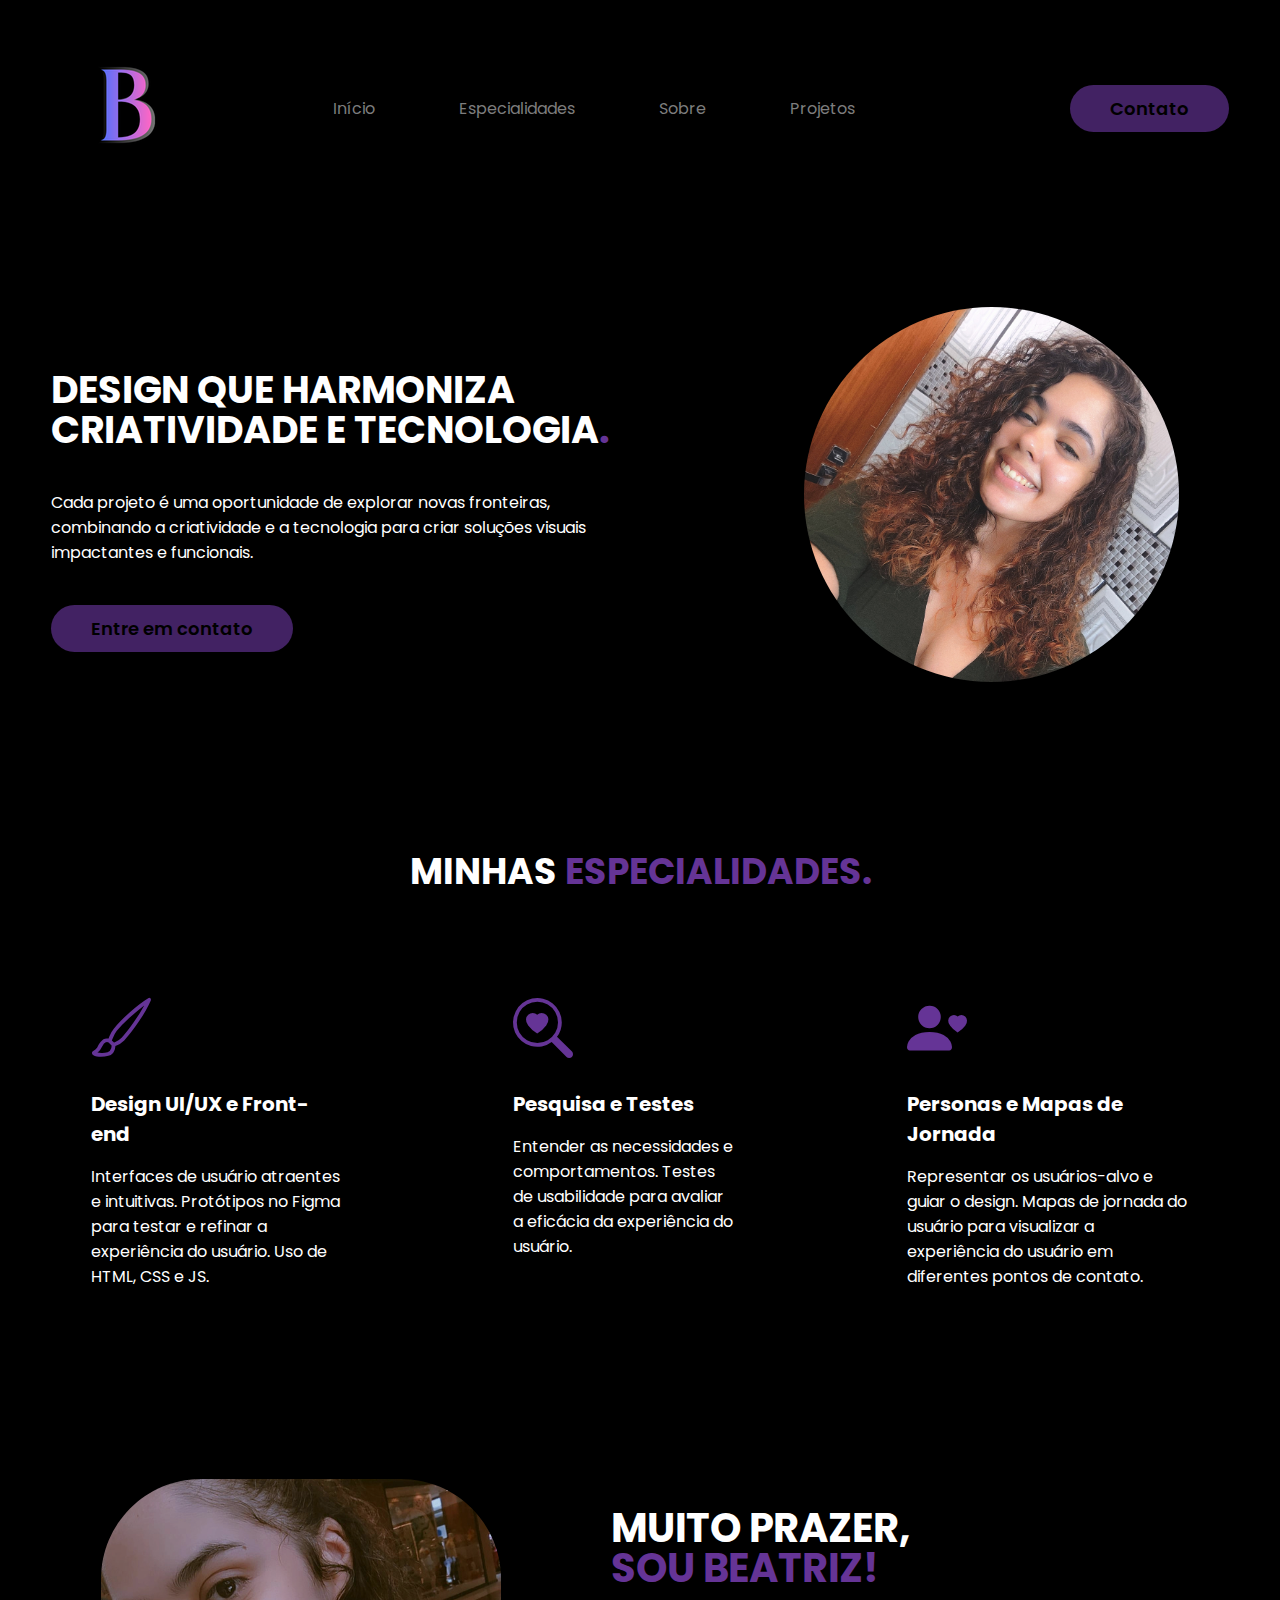
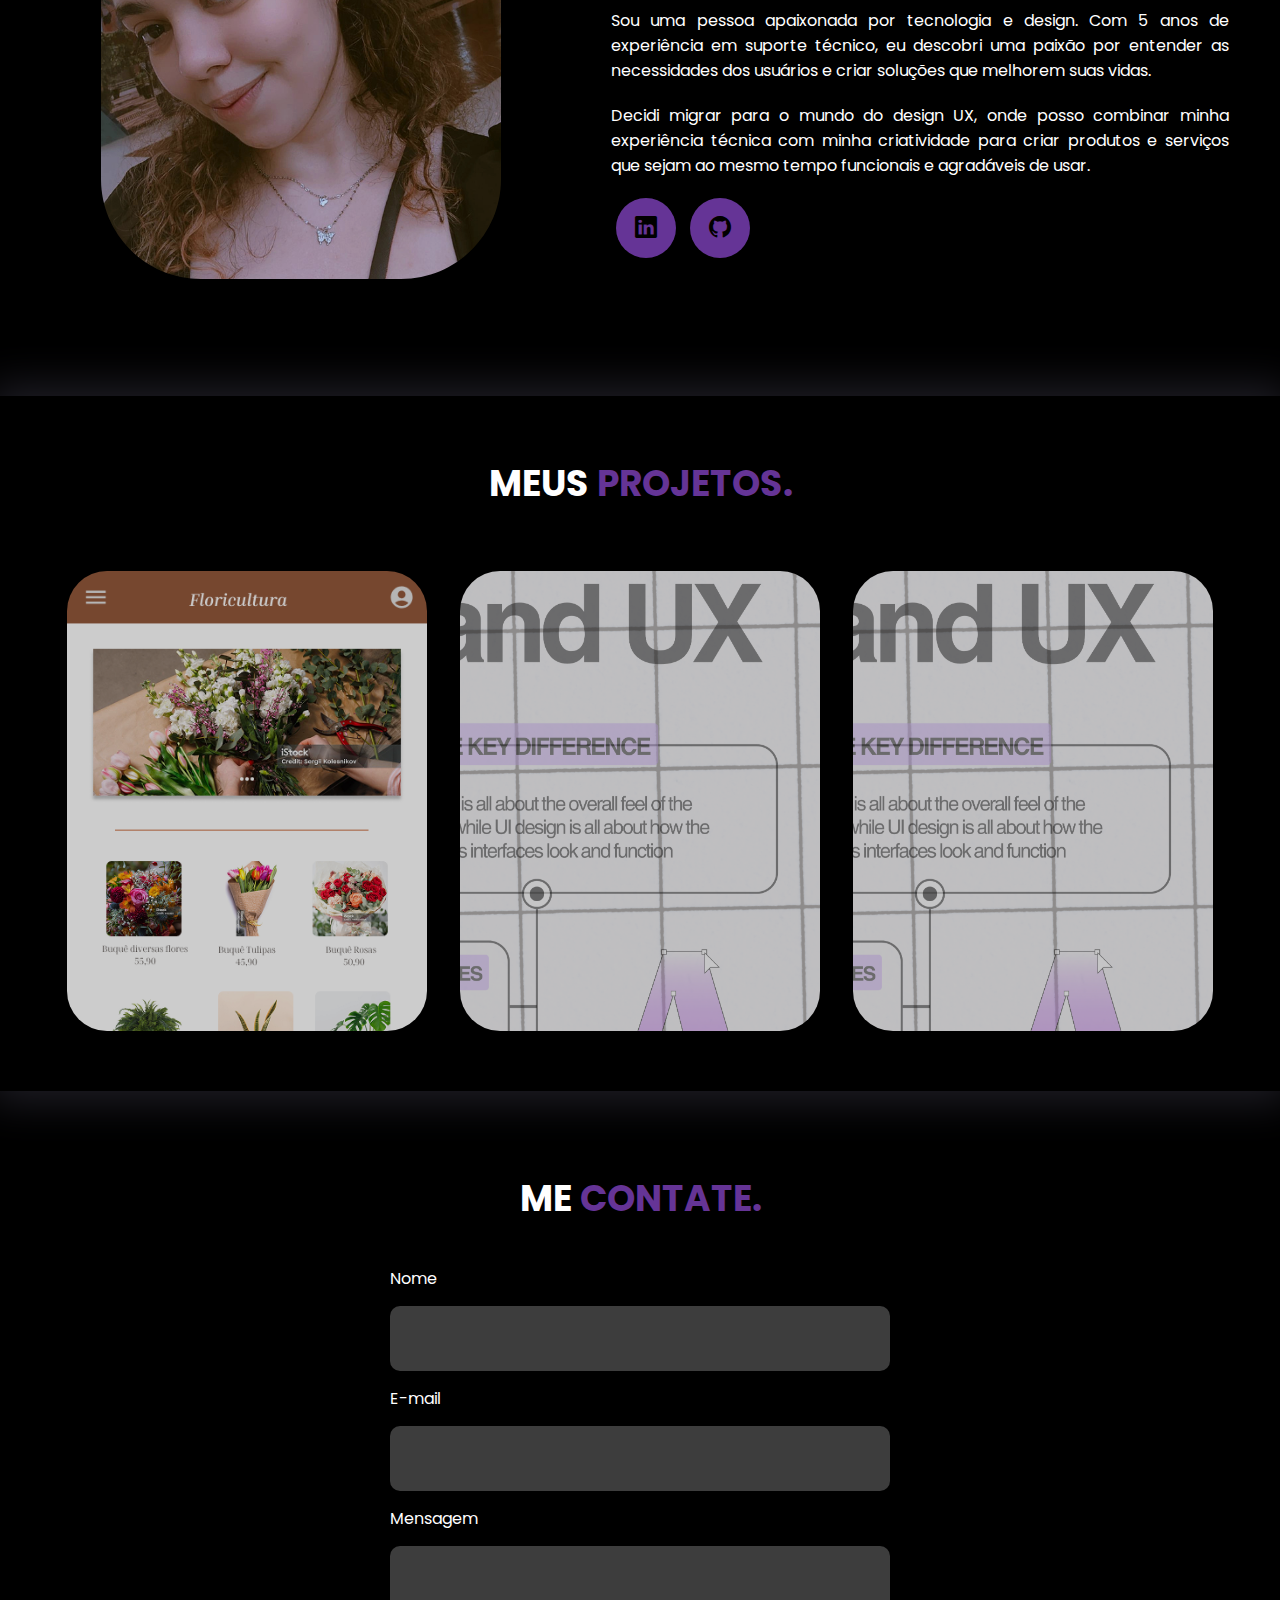
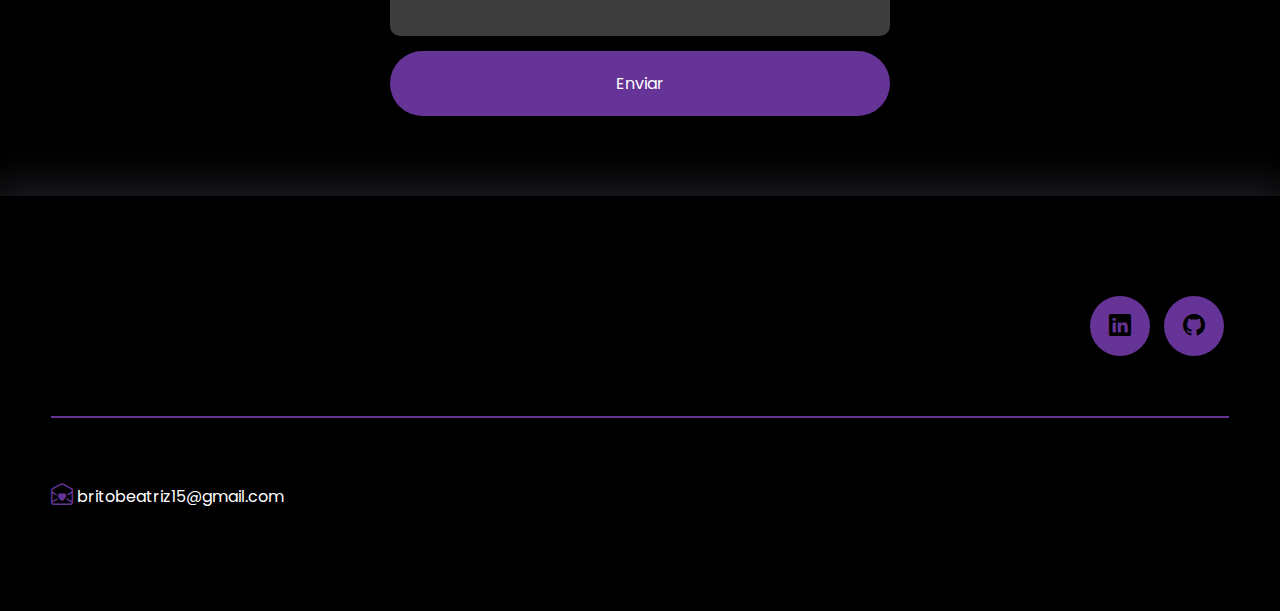
<file: index.html>
<!DOCTYPE html>
<html lang="pt-br">

<head>
    <meta charset="UTF-8">
    <meta name="viewport" content="width=device-width, initial-scale=1.0">
    <!--google fonts-->
    <link rel="preconnect" href="https://fonts.googleapis.com">
    <link rel="preconnect" href="https://fonts.gstatic.com" crossorigin>
    <link
        href="https://fonts.googleapis.com/css2?family=Poppins:ital,wght@0,100;0,200;0,300;0,400;0,500;0,600;0,700;0,800;0,900;1,100;1,200;1,300;1,400;1,500;1,600;1,700;1,800;1,900&display=swap"
        rel="stylesheet">
    <!--google fonts-->
    <!--bootstrap icons-->
    <link rel="stylesheet" href="https://cdn.jsdelivr.net/npm/bootstrap-icons@1.11.3/font/bootstrap-icons.min.css">
    <!--bootstrap icons-->
    <!--estilo-->
    <link rel="stylesheet" href="style.css">
    <!--estilo-->
    <!--JS-MenuMob-->
    <script defer src="menu.js"></script>
    <!--JS-MenuMob-->
    <!--JS-Form-->
    <script defer src="app.js"></script>
    <!--JS-Form-->
    <title>Beatriz Brito</title>
</head>

<body>
    <header>
        <div class="interface">
            <div class="logo">
                <div href="#">
                    <img src="img/logo.png" alt="logo da Beatriz">
                </div>
            </div><!--logo-->

            <nav class="menu-desktop">
                <ul>
                    <li>
                        <a href="#home">Início</a>
                    </li>
                    <li>
                        <a href="#especialidades">Especialidades</a>
                    </li>
                    <li>
                        <a href="#sobre">Sobre</a>
                    </li>
                    <li>
                        <a href="#projetos">Projetos</a>
                    </li>
                    <li>
                </ul>
            </nav><!--menu-desktop-->

            <div class="btn-contato">
                <a href="#contato">
                    <button>Contato</button>
                </a>
            </div> <!--btn-contato-->

            <div class="btn-abri-menu" id="btn-menu">
                <i class="bi bi-list"></i>
            </div> <!--btn-abri-menu-->

            <div class="menu-mobile" id="menu-mobile">
                <div class="btn-fechar">
                    <i class="bi bi-x-lg"></i>
                </div>

                <nav>
                    <ul>
                        <li>
                            <a href="#home">Início</a>
                        </li>
                        <li>
                            <a href="#especialidades">Especialidades</a>
                        </li>
                        <li>
                            <a href="#sobre">Sobre</a>
                        </li>
                        <li>
                            <a href="#projetos">Projetos</a>
                        </li>
                        <li>
                            <a href="#contato">Contato</a>
                        </li>
                    </ul>
                </nav> <!--menu-desktop-->

            </div> <!--menu-mobile-->
            
            <div class="overlay-menu" id="overlay-menu"></div> <!--overlay-menu-->

        </div><!--interface-->
    </header>

    <main>
        <section class="topo-do-site" id="home">
            <div class="interface">
                <div class="flex">
                    <div class="txt-topo-site">
                        <h1>DESIGN QUE HARMONIZA CRIATIVIDADE E TECNOLOGIA<span>.</span></h1>
                        <p>Cada projeto é uma oportunidade de explorar novas fronteiras, combinando a criatividade e a
                            tecnologia para criar soluções visuais impactantes e funcionais.</p>
                        <div class="btn-contato">
                            <a href="#contato">
                                <button>Entre em contato</button>
                            </a>
                        </div>
                    </div><!--txt-topo-site-->

                    <div class="img-topo-site">
                        <img src="img/foto-perfil-beatriz.png" alt="Imagem de uma pessoa">
                    </div><!--img-topo-site-->
                </div><!--flex-->
            </div><!--interface-->
        </section><!--fim section topo do site-->

        <section class="especialidades" id="especialidades">
            <div class="interface">
                <h2 class="titulo">MINHAS <span>ESPECIALIDADES.</span></h2>
                <div class="flex">
                    <div class="especialidades-box">
                        <i class="bi bi-brush"></i>
                        <h3>Design UI/UX e Front-end</h3>
                        <p>Interfaces de usuário atraentes e intuitivas. Protótipos no Figma para testar e refinar a
                            experiência do usuário.
                            Uso de HTML, CSS e JS.</p>
                    </div><!--especialidades-box-->
                    <div class="especialidades-box">
                        <i class="bi bi-search-heart"></i>
                        <h3>Pesquisa e Testes</h3>
                        <p>Entender as necessidades e comportamentos. Testes de usabilidade para avaliar a eficácia da
                            experiência do usuário.</p>
                    </div><!--especialidades-box-->
                    <div class="especialidades-box">
                        <i class="bi bi-person-heart"></i>
                        <h3>Personas e Mapas de Jornada</h3>
                        <p>Representar os usuários-alvo e guiar o design. Mapas de jornada do usuário para visualizar a
                            experiência do usuário em diferentes pontos de contato.</p>
                    </div><!--especialidades-box-->
                </div><!--flex-->
            </div><!--interface-->
        </section><!--fim section especialidades-->

        <section class="sobre" id="sobre">
            <div class="interface">
                <div class="flex">
                    <div class="img-sobre">
                        <img src="img/bea.png" alt="foto-perfil-beatriz">
                    </div> <!--img-sobre-->
                    <div class="txt-sobre">
                        <h2>MUITO PRAZER, <span>SOU BEATRIZ!</span></h2>
                        <p>Sou uma pessoa apaixonada por tecnologia e design. Com 5 anos de
                            experiência em suporte técnico, eu descobri uma paixão por entender as necessidades dos
                            usuários e criar soluções que melhorem suas vidas.</p>
                        <p>Decidi migrar para o mundo do design UX, onde posso combinar minha experiência técnica com
                            minha criatividade para criar produtos e serviços que sejam ao mesmo tempo funcionais e
                            agradáveis de usar.</p>
                        <div class="btn-social">
                            <a href="https://www.linkedin.com/in/beatrizrbrito/"><button><i
                                        class="bi bi-linkedin"></i></button></a>
                            <a href="https://github.com/britobeatriz15"><button><i
                                        class="bi bi-github"></i></button></a>
                        </div><!--btn social-->
                    </div> <!--txt-sobre-->
                </div> <!--flex-->
            </div><!--interface-->
        </section><!--fim section sobre-->

        <section class="projetos" id="projetos">
            <div class="interface">
                <h2 class="titulo">MEUS <span>PROJETOS.</span></h2>
                <div class="flex">
                    <div class="img-port" style="background-image: url(img/Frame\ -\ Visão\ inicial\ celular.png);">
                        <div class="overlay">Floricultura</div>
                    </div>
                    <div class="img-port" style="background-image: url(img/reservado\ para\ futuro\ projeto.png);">
                        <div class="overlay">Projeto Futuro</div>
                    </div>
                    <div class="img-port" style="background-image: url(img/reservado\ para\ futuro\ projeto.png);">
                        <div class="overlay">Projeto Futuro</div>
                    </div>
                </div><!--flex-->
            </div><!--interface-->
        </section><!--fim section projetos-->

        <section class="formulario" id="contato">
            <div class="interface">
                <h2 class="titulo">ME <span>CONTATE.</span></h2>
                <form action="https://formsubmit.co/ajax/britobeatriz15@gmail.com" method="POST" data-form>
                    <label for="nome">Nome</label>
                    <input type="text" name="nome" id="nome" required />
                    <label for="email">E-mail</label>
                    <input type="email" name="email" id="email" required />
                    <label for="mensagem">Mensagem</label>
                    <textarea name="mensagem" id="mensagem" required></textarea>
                    <button type="submit" data-button>Enviar</button>
                </form>
            </div> <!--interface-->
        </section> <!--fim section formulario-->

    </main><!--topo-do-site-->

    <footer> <!--rodapé-->
        <div class="interface">
            <div class="line-footer">
                <div class="flex">
                    <div class="logo-footer">
                        <!--<img src="" alt=" logo-bea">-->
                    </div><!--logo-footer-->
                    <div class="btn-social">
                        <a href="https://www.linkedin.com/in/beatrizrbrito/"><button><i
                                    class="bi bi-linkedin"></i></button></a>
                        <a href="https://github.com/britobeatriz15"><button><i class="bi bi-github"></i></button></a>
                    </div><!--btn social-->
                </div><!--flex-->
            </div><!--line-footer 1-->
            <div class="line-footer borda">
                <p><i class="bi bi-envelope-open-heart"></i> <a href="mailto:britobeatriz15@gmail.com">
                        britobeatriz15@gmail.com</a></p>
            </div> <!--line-footer 2-->
        </div>
    </footer><!--fim rodapé-->
</body>

</html>
</file>
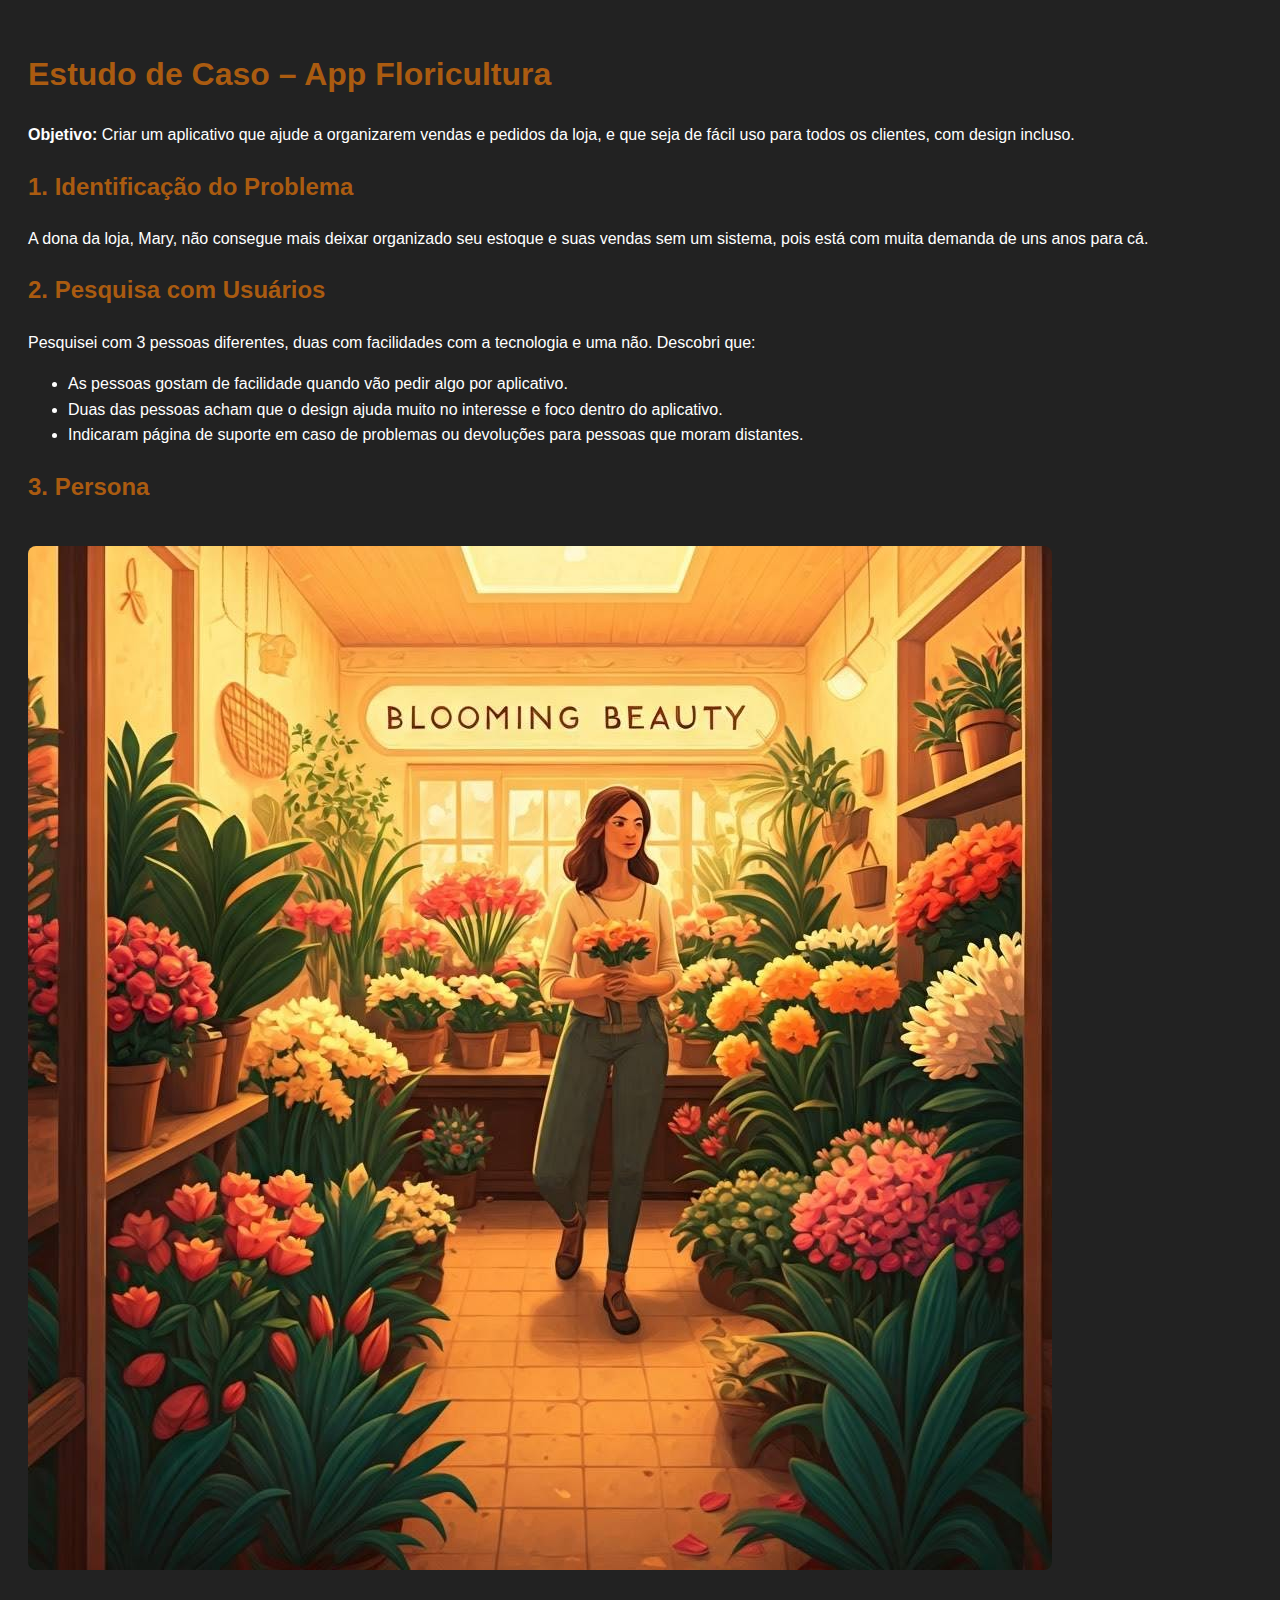
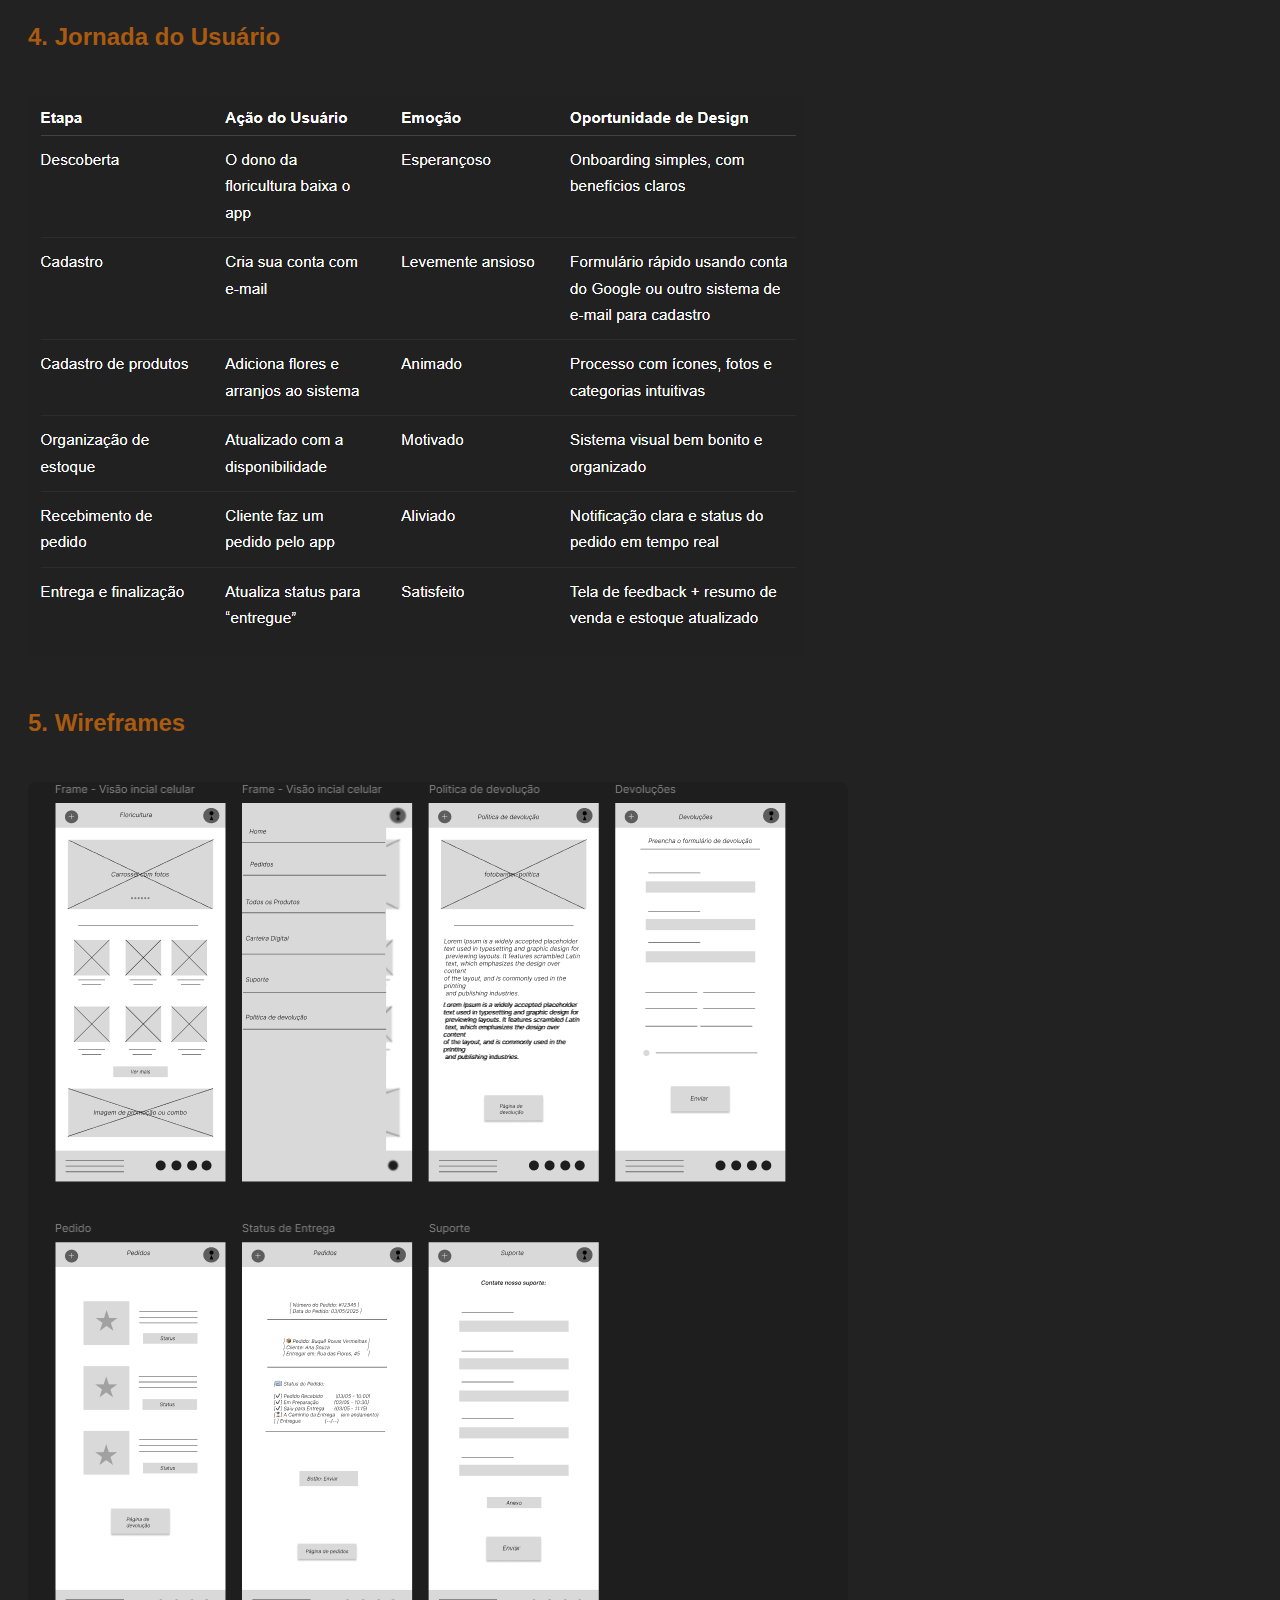
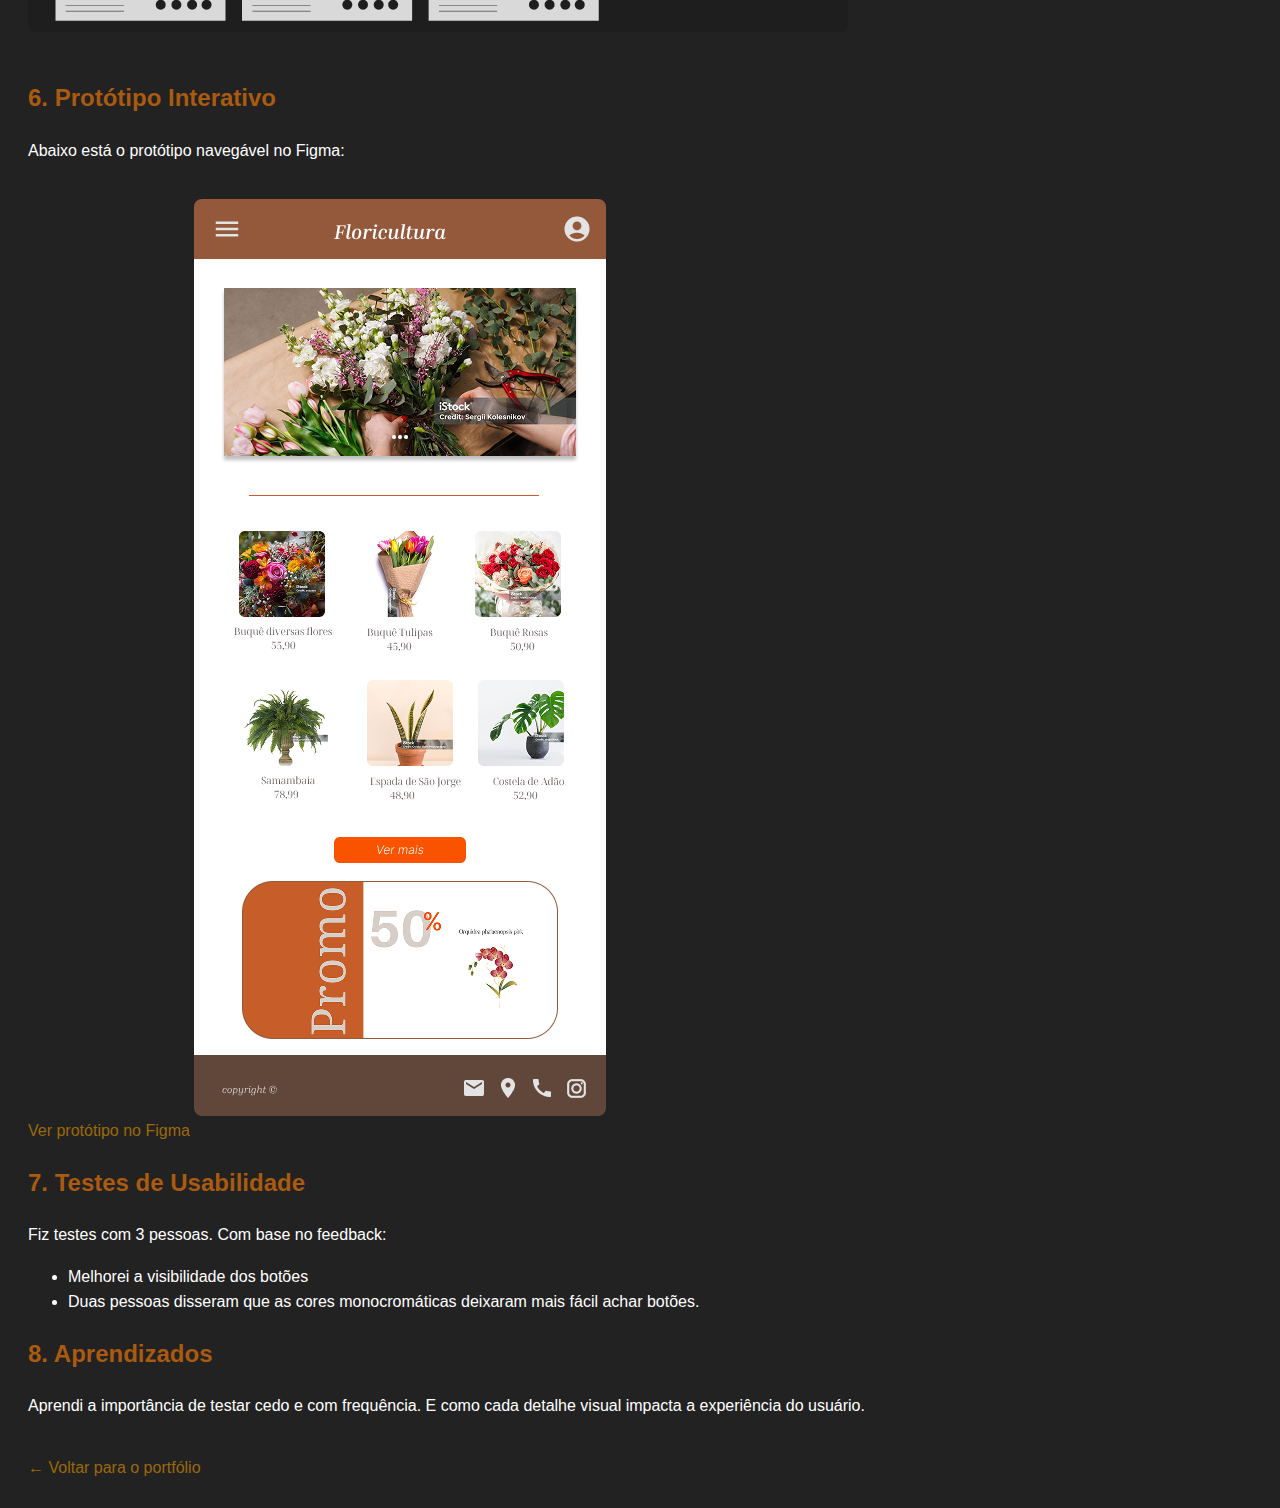
<file: projeto1.html>
<!DOCTYPE html>
<html lang="pt-BR">

<head>
    <meta charset="UTF-8">
    <meta name="viewport" content="width=device-width, initial-scale=1.0">
    <title>Estudo de Caso – App de Leitura</title>
    <style>
        body {
            font-family: 'Segoe UI', sans-serif;
            background-color: #222222;
            color: #fff;
            padding: 20px;
            line-height: 1.6;
        }

        h1,
        h2 {
            color: #d16b0bc7;
        }

        img {
            max-width: 100%;
            border-radius: 8px;
            margin: 20px 0;
        }

        iframe {
            width: 100%;
            height: 500px;
            border: none;
            border-radius: 8px;
        }

        a {
            color: #9c690a;
            text-decoration: none;
            cursor: pointer;
        }

        a:hover {
            color: #e7b40c;
            text-decoration: none;
        }

        .voltar {
            display: inline-block;
            margin-top: 20px;
        }
    </style>
</head>

<body>

    <h1>Estudo de Caso – App Floricultura</h1>
    <p><strong>Objetivo:</strong> Criar um aplicativo que ajude a organizarem vendas e pedidos da loja, e que seja de
        fácil uso para todos os clientes, com design incluso.</p>

    <h2>1. Identificação do Problema</h2>
    <p>A dona da loja, Mary, não consegue mais deixar organizado seu estoque e suas vendas sem um sistema, pois está com
        muita demanda de uns anos para cá.</p>

    <h2>2. Pesquisa com Usuários</h2>
    <p>Pesquisei com 3 pessoas diferentes, duas com facilidades com a tecnologia e uma não. Descobri que:</p>
    <ul>
        <li>As pessoas gostam de facilidade quando vão pedir algo por aplicativo.</li>
        <li>Duas das pessoas acham que o design ajuda muito no interesse e foco dentro do aplicativo.</li>
        <li>Indicaram página de suporte em caso de problemas ou devoluções para pessoas que moram distantes.</li>
    </ul>

    <h2>3. Persona</h2>
    <img src="img/persona-projeto1.jpg" alt="Imagem de uma persona">

    <h2>4. Jornada do Usuário</h2>
    <img src="img/Jornada do Usuário - projeto1.png" alt="Jornada do usuário">

    <h2>5. Wireframes</h2>
    <img src="img/wirefram-projeto1.png" alt="Wireframes do app">

    <h2>6. Protótipo Interativo</h2>
    <p>Abaixo está o protótipo navegável no Figma:</p>
    <a href="https://www.figma.com/design/ped7JxnMuhKIqimsExxd1W/Floricultura?node-id=31-2&m=dev&t=aO5BVBMTJAiMjiLY-1"
        target="_blank" rel="noopener noreferrer">
        Ver protótipo no Figma
    </a>
    <img src="/img/Frame - Visão inicial celular.png" alt="">

    <h2>7. Testes de Usabilidade</h2>
    <p>Fiz testes com 3 pessoas. Com base no feedback:</p>
    <ul>
        <li>Melhorei a visibilidade dos botões</li>
        <li>Duas pessoas disseram que as cores monocromáticas deixaram mais fácil achar botões.</li>
    </ul>

    <h2>8. Aprendizados</h2>
    <p>Aprendi a importância de testar cedo e com frequência. E como cada detalhe visual impacta a experiência do
        usuário.</p>

    <a href="index.html" class="voltar">← Voltar para o portfólio</a>

</body>

</html>
</file>
<file: style.css>
/*estilo geral*/
* {
    margin: 0;
    padding: 0;
    box-sizing: border-box;
    font-family: "Poppins", sans-serif;
}

body {
    background-color: #000;
    height: 100vh;
}

.interface {
    max-width: 1280px;
    margin: 0 auto;
}



.flex {
    display: flex;
}

.btn-contato button {
    padding: 10px 40px;
    font-size: 18px;
    font-weight: 600;
    background-color: #422263;
    border: 0;
    border-radius: 30px;
    cursor: pointer;
    transition: .2s;
}

h2.titulo {
    color: #fff;
    font-size: 36px;
    text-align: center;
}

h2.titulo span {
    color: #653496;
}

button:hover,
form .btn-enviar input[type="submit"]:hover {
    box-shadow: 0px 0px 8px #653496;
    transform: scale(1.05);
}

/* estilo do cabeçalho */

header {
    padding: 30px 4%;

}

header>.interface {
    display: flex;
    align-items: center;
    justify-content: space-between;
}

header a {
    color: #7d7d7d;
    text-decoration: none;
    display: inline-block;
    transition: .2s;
}

header nav.menu-desktop a:hover {
    color: #fff;
    transform: scale(1.05);
}

header nav.menu-desktop a {
    list-style-type: none;
}

header nav.menu-desktop ul li {
    display: inline-block;
    padding: 0 40px;
}

/* Estilo do Menu mobile */

.btn-abri-menu {
    display: none;
}

.btn-abri-menu i{
    color: #653496;
    font-size: 40px;
}

.menu-mobile {
    background-color: #000;
    height: 100vh;
    position: fixed;
    top: 0;
    left: 0;
    z-index: 99999;
    width: 0%;
    overflow: hidden;
    transition: .3s;
}

.menu-mobile.abrir-menu{
    width: 70%;
}

.menu-mobile.abrir-menu ~ .overlay-menu{
    display: block;
}

.menu-mobile .btn-fechar{
    padding: 20px 5%;
}

.menu-mobile .btn-fechar i{
    color: #653496;
    font-size: 30px;

}

.menu-mobile nav ul {
    text-align: left;
}

.menu-mobile nav ul li a {
    color: #fff;
    font-size: 20px;
    font-weight: 300;
    padding: 20px 8%;
    display: block;
}

.menu-mobile nav ul li a:hover {
    background-color: #653496;
    color: #000;
}

.overlay-menu{
    background-color: #000000d2;
    width: 100%;
    height: 100%;
    position: fixed;
    top: 0;
    right: 0;
    z-index: 88888;
    display: none;
    transition: .5s;
}


/* estilo do topo do site */

section.topo-do-site {
    padding: 40px 4%;
}

section.topo-do-site .flex {
    align-items: center;
    justify-content: center;
    gap: 90px;
}

.topo-do-site h1 {
    color: #fff;
    font-size: 38px;
    line-height: 40px;
}

.topo-do-site .txt-topo-site h1 span {
    color: #653496;
}

.topo-do-site .txt-topo-site p {
    color: #fff;
    margin: 40px 0;
}

.topo-do-site .img-topo-site img {
    position: relative;
    animation: flutuar 2s ease-in-out infinite alternate;
}

@keyframes flutuar {
    0% {
        top: 0;
    }

    100% {
        top: 30px;
    }
}

/* estilo especialidades */

section.especialidades {
    padding: 40px 4%;
}

section.especialidades .flex {
    gap: 90px;
}

.especialidades .especialidades-box {
    color: #fff;
    padding: 40px;
    border-radius: 20px;
    margin-top: 45px;
    transition: .2s;
}

.especialidades .especialidades-box:hover {
    box-shadow: 0 0 10px #5F5B73;
    transform: scale(1.05);
}

.especialidades .especialidades-box i {
    font-size: 60px;
    color: #653496;
}

.especialidades .especialidades-box h3 {
    font-size: 20px;
    margin: 15px 0;
}

/*ESTILO SOBRE*/

section.sobre {
    padding: 60px 4%;
}

section.sobre .flex {
    align-items: center;
    gap: 60px;
}

.sobre .txt-sobre {
    color: #fff;
}

.sobre .txt-sobre h2 {
    font-size: 40px;
    line-height: 40px;
    margin-bottom: 20px;
}

.sobre .txt-sobre h2 span {
    color: #653496;
    display: block;
}

.sobre .txt-sobre p {
    margin: 20px 0;
    text-align: justify;
}

.btn-social button {
    width: 60px;
    height: 60px;
    border-radius: 30px;
    border: 0;
    background-color: #653496;
    font-size: 22px;
    cursor: pointer;
    margin: 0 5px;
    transition: .2s;
}

/*Estilo dos projetos*/

section.projetos {
    padding: 60px 4%;
    box-shadow: 0 0 40px 10px #5f5b7356;
}

section.projetos .flex {
    justify-content: space-around;
    margin-top: 60px;
}

.projetos .btn-projeto button {
    width: 20px;
    height: 20px;
    border-radius: 30px;
    border: 0;
    background-color: #653496;
    font-size: 22px;
    cursor: pointer;
    margin: 0 5px;
    transition: .2s;
}

.img-port {
    width: 360px;
    height: 460px;
    background-size: cover;
    background-position: 100% 0%;
    transition: 6s;
    cursor: pointer;
    border-radius: 40px;
    opacity: 80%;
    position: relative;
}

.img-port:hover {
    background-position: 100% 100%;
}

.overlay {
    position: absolute;
    top: 0;
    left: 0;
    width: 100%;
    height: 100%;
    background-color: #00000080;
    border-radius: 40px;
    display: flex;
    align-items: center;
    justify-content: center;
    font-size: 24px;
    font-weight: 300;
    color: #fff;
    opacity: 0;
    transition: .5s;
}

.overlay:hover {
    opacity: 10;
}

/* ESTILO FORMULÁRIO */

section.formulario {
    padding: 80px 4%;
}

form {
    max-width: 500px;
    margin: 0 auto;
    display: flex;
    justify-content: center;
    flex-direction: column;
    gap: 15px;
    margin-top: 40px;
}

form input,
form textarea,
form button {
    width: 100%;
    background-color: #3d3d3d;
    border: 0;
    outline: 0;
    padding: 20px 15px;
    border-radius: 10px;
    color: #fff;
    font-size: 16px;
}

form label{
    color: #fff;
}

form textarea {
    resize: none;
    max-height: 200px;
}

form button {
    border: none;
    border-radius: 99px;
    background-color: #653496;
    color: #fff;
    cursor: pointer;
    transition: .2s;
}

form button:hover {
    box-shadow: 0px 0px 8px #653496;
    transform: scale(1.05);
}

form button:focus {
    outline: none;
}

form button:disabled {
    cursor: not-allowed;
    background-color: #3d3d3d;
}

.success,
.error {
    text-align: center;
}

.success {
    color: greenyellow;
}

.error {
    color: tomato;
}

/* ESTILO DO RODAPÉ */

footer {
    padding: 40px 4%;
    box-shadow: 0 0 40px 10px #5f5b7356;
}

footer .flex {
    justify-content: space-between;
    align-items: center;
}

footer .line-footer {
    padding: 60px 0;
}

.borda {
    border-top: 2px solid #653496;
}

footer .line-footer p i {
    color: #653496;
    font-size: 22px;
}

footer .line-footer p a {
    color: #fff;
    text-decoration: none;
    transition: .2s;
}

@media screen and (max-width: 1005px) {

    /*classes gerais*/
    .flex {
        flex-direction: column;
    }

    h2.titulo {
        font-size: 30px;
        line-height: 30px;
    }

    /*cabeçalho*/
    .menu-desktop,
    .btn-contato, .logo{
        display: none;
    }

    .btn-abri-menu {
        display: block;
    }

    /*TOPO SITE*/
    section.topo-do-site .flex {
        gap: 40px;
    }

    section.topo-do-site {
        padding: 20px 8%;
    }

    .topo-do-site h1 {
        font-size: 32px;
    }

    .topo-do-site .img-topo-site img {
        width: 100%;
    }

    /* estilo especialidades */

    section.especialidades {
        padding: 40px 8%;
    }

    /*ESTILO SOBRE*/

    section.sobre {
        padding: 80px 8%;
    }

    .sobre .txt-sobre h2 {
        font-size: 32px;
        line-height: 35px;
        text-align: center;
    }

    .btn-social {
        text-align: center;
    }

    .img-sobre img {
        width: 100%;
    }

    /*Estilo dos projetos*/

    section.projetos {
        padding: 60px 8%;
    }

    .img-port {
        width: 100%;
        max-width: 360px;
        margin: 0 auto;
    }

    section.projetos .flex {
        gap: 60px;
    }

    /* ESTILO FORMULÁRIO */

    section.formulario {
        padding: 80px 8%;
        align-items: center;
    }

    /* ESTILO DO RODAPÉ */

    footer .flex {
        flex-direction: column;
    }

    footer .line-footer {
        text-align: center;
    }

}
</file>
